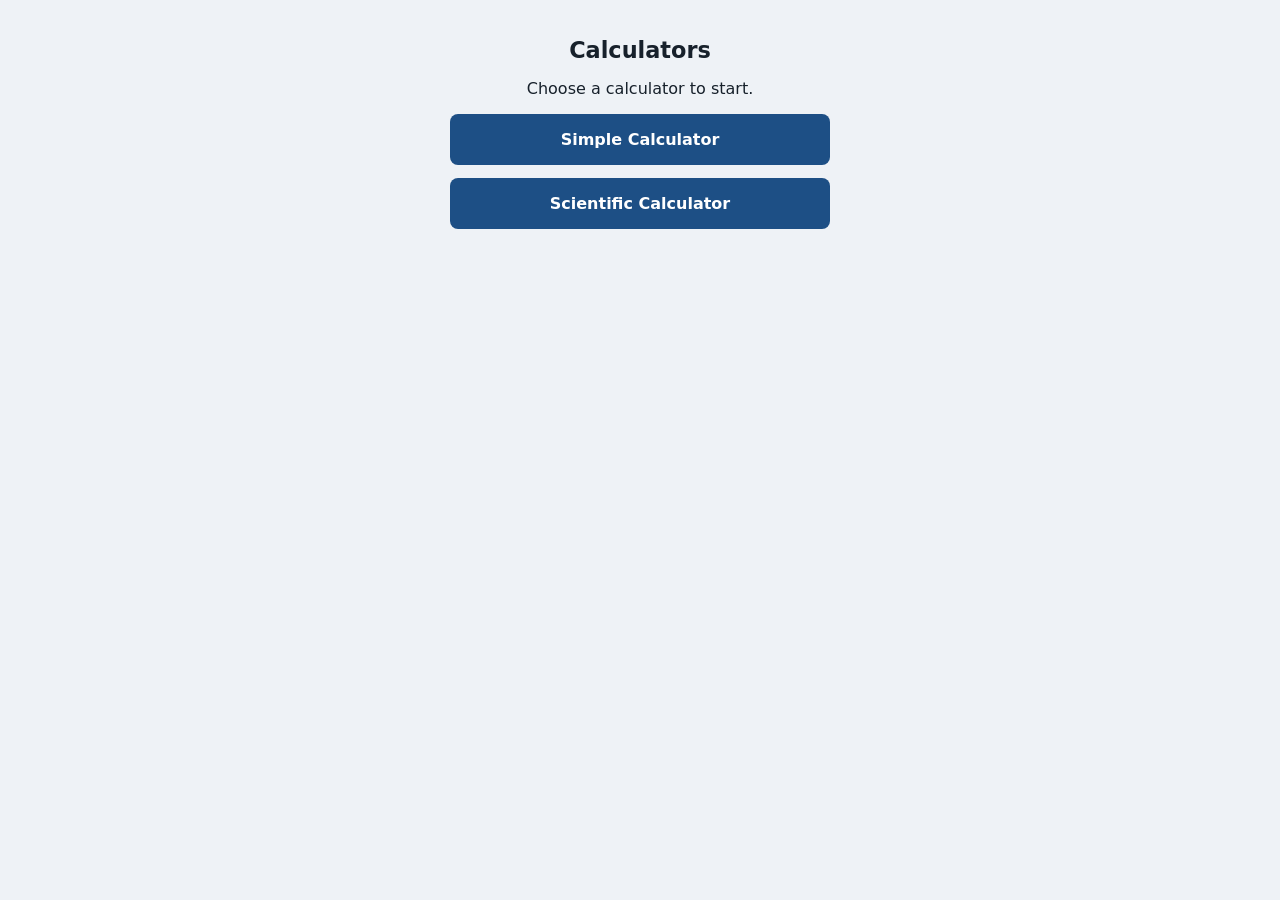
<file: index.html>
<!DOCTYPE html>
<html lang="en">
<head>
  <meta charset="UTF-8">
  <meta name="viewport" content="width=device-width, initial-scale=1">
  <title>Calculators</title>
  <link rel="stylesheet" href="style.css">
</head>
<body>
  <main class="home">
    <h1>Calculators</h1>
    <p>Choose a calculator to start.</p>
    <a class="choice" href="simple.html">Simple Calculator</a>
    <a class="choice" href="scientific.html">Scientific Calculator</a>
  </main>
</body>
</html>
</file>
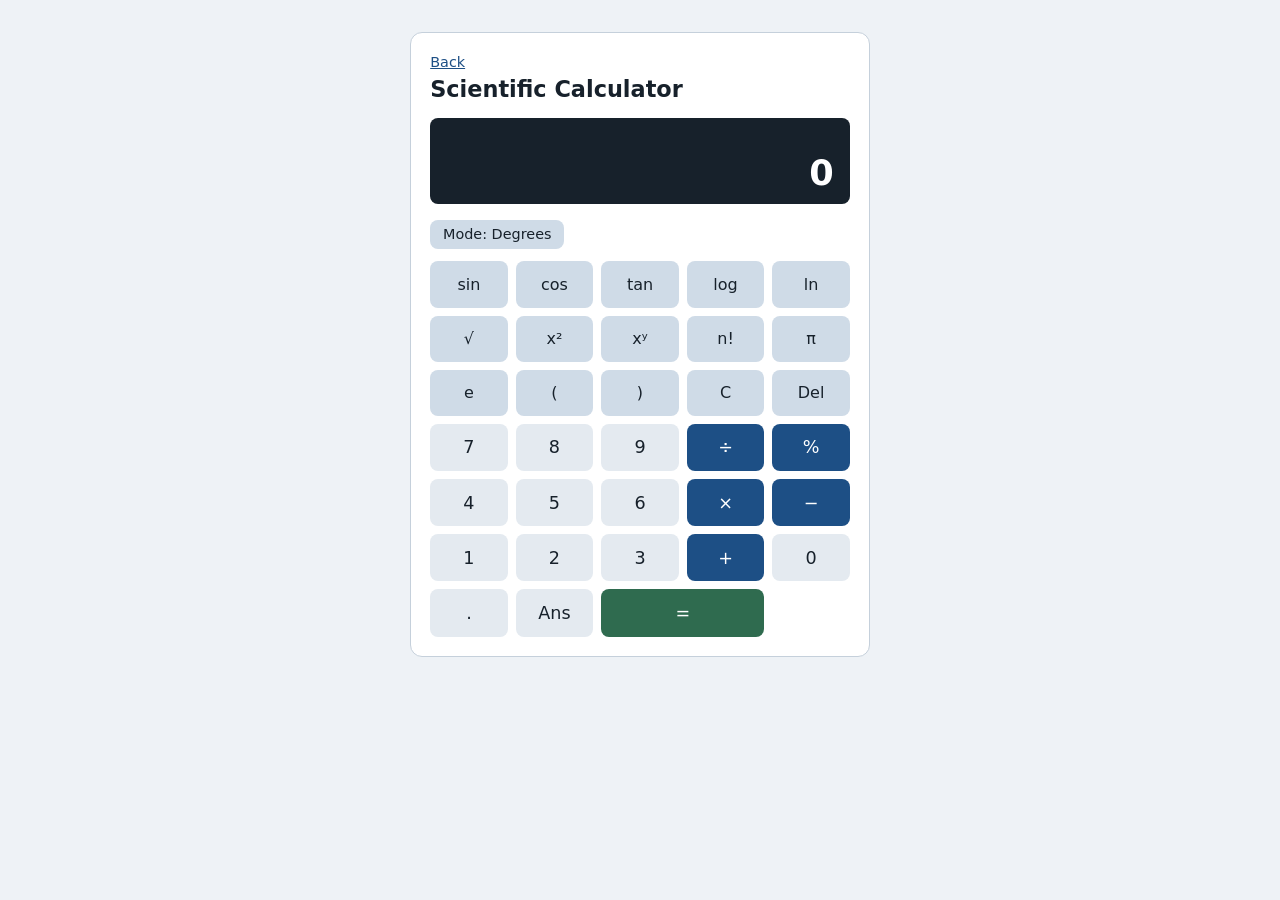
<file: scientific.html>
<!DOCTYPE html>
<html lang="en">
<head>
  <meta charset="UTF-8">
  <meta name="viewport" content="width=device-width, initial-scale=1">
  <title>Scientific Calculator</title>
  <link rel="stylesheet" href="style.css">
</head>
<body>
  <main class="calc wide">
    <a class="back" href="index.html">Back</a>
    <h1>Scientific Calculator</h1>
    <div class="display">
      <div id="expr"></div>
      <div id="result">0</div>
    </div>
    <div class="mode">
      <button id="modeBtn" type="button">Mode: Degrees</button>
    </div>
    <div class="keys sci" id="keys">
      <button class="fn" data-v="sin(">sin</button>
      <button class="fn" data-v="cos(">cos</button>
      <button class="fn" data-v="tan(">tan</button>
      <button class="fn" data-v="log(">log</button>
      <button class="fn" data-v="ln(">ln</button>
      <button class="fn" data-v="√(">√</button>
      <button class="fn" data-v="^2">x²</button>
      <button class="fn" data-v="^">xʸ</button>
      <button class="fn" data-v="!">n!</button>
      <button class="fn" data-v="π">π</button>
      <button class="fn" data-v="e">e</button>
      <button class="fn" data-v="(">(</button>
      <button class="fn" data-v=")">)</button>
      <button class="fn" data-a="clear">C</button>
      <button class="fn" data-a="back">Del</button>
      <button data-v="7">7</button>
      <button data-v="8">8</button>
      <button data-v="9">9</button>
      <button class="op" data-v="÷">÷</button>
      <button class="op" data-v="%">%</button>
      <button data-v="4">4</button>
      <button data-v="5">5</button>
      <button data-v="6">6</button>
      <button class="op" data-v="×">×</button>
      <button class="op" data-v="−">−</button>
      <button data-v="1">1</button>
      <button data-v="2">2</button>
      <button data-v="3">3</button>
      <button class="op" data-v="+">+</button>
      <button data-v="0">0</button>
      <button data-v=".">.</button>
      <button data-a="ans">Ans</button>
      <button class="eq wide2" data-a="equals">=</button>
    </div>
  </main>
  <script src="scientific.js"></script>
</body>
</html>
</file>
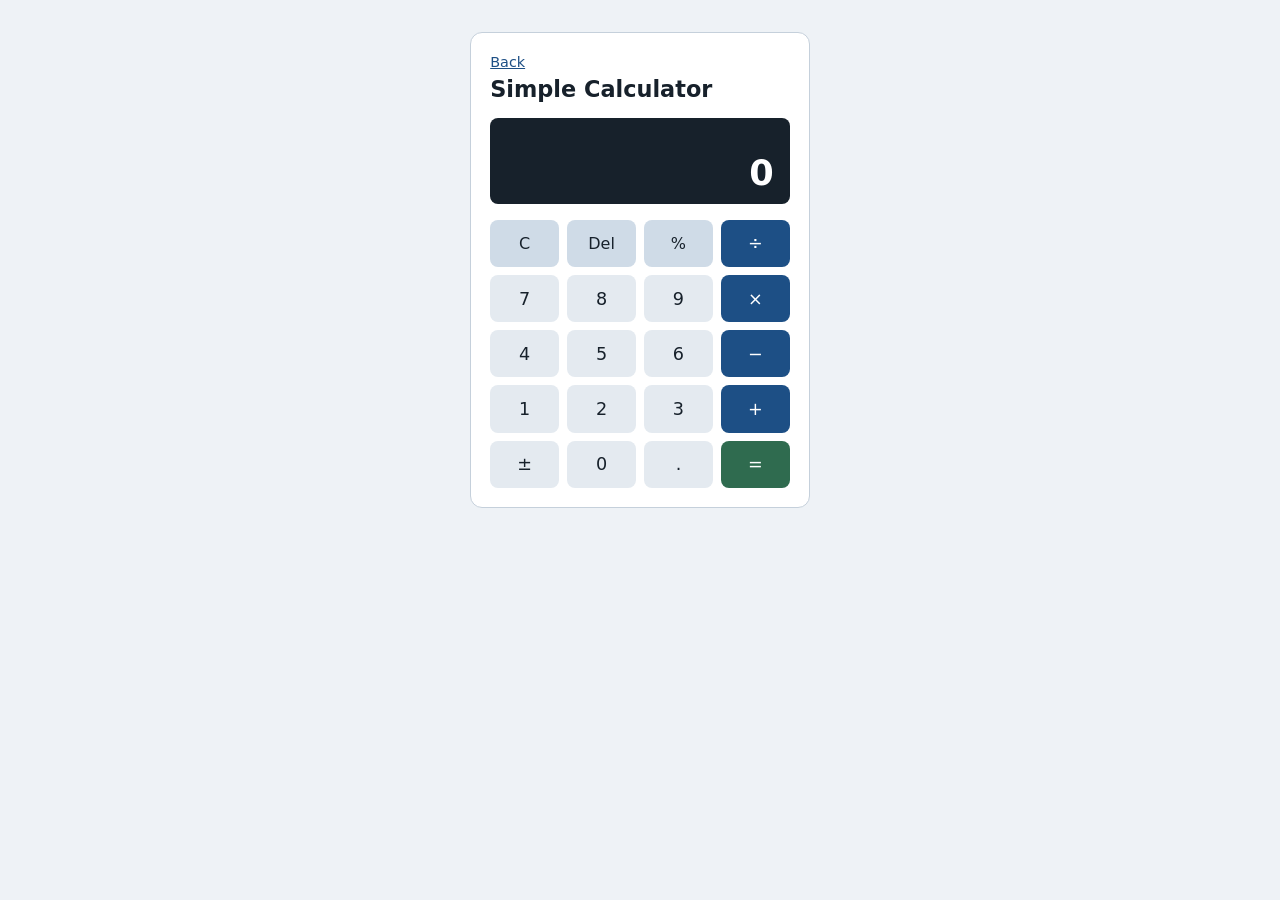
<file: simple.html>
<!DOCTYPE html>
<html lang="en">
<head>
  <meta charset="UTF-8">
  <meta name="viewport" content="width=device-width, initial-scale=1">
  <title>Simple Calculator</title>
  <link rel="stylesheet" href="style.css">
</head>
<body>
  <main class="calc">
    <a class="back" href="index.html">Back</a>
    <h1>Simple Calculator</h1>
    <div class="display">
      <div id="history"></div>
      <div id="screen">0</div>
    </div>
    <div class="keys" id="keys">
      <button class="fn" data-a="clear">C</button>
      <button class="fn" data-a="back">Del</button>
      <button class="fn" data-a="percent">%</button>
      <button class="op" data-a="op" data-v="/">÷</button>
      <button data-a="num" data-v="7">7</button>
      <button data-a="num" data-v="8">8</button>
      <button data-a="num" data-v="9">9</button>
      <button class="op" data-a="op" data-v="*">×</button>
      <button data-a="num" data-v="4">4</button>
      <button data-a="num" data-v="5">5</button>
      <button data-a="num" data-v="6">6</button>
      <button class="op" data-a="op" data-v="-">−</button>
      <button data-a="num" data-v="1">1</button>
      <button data-a="num" data-v="2">2</button>
      <button data-a="num" data-v="3">3</button>
      <button class="op" data-a="op" data-v="+">+</button>
      <button data-a="sign">±</button>
      <button data-a="num" data-v="0">0</button>
      <button data-a="num" data-v=".">.</button>
      <button class="eq" data-a="equals">=</button>
    </div>
  </main>
  <script src="simple.js"></script>
</body>
</html>
</file>
<file: style.css>
:root{--bg:#eef2f6;--panel:#ffffff;--ink:#17212b;--key:#e4eaf0;--fn:#cfdbe7;--op:#1d4f85;--eq:#2f6b4f;--line:#c5d0db}
*{box-sizing:border-box}
body{margin:0;min-height:100vh;display:flex;justify-content:center;align-items:flex-start;padding:2rem 1rem;
  font-family:system-ui,"Segoe UI",Arial,sans-serif;background:var(--bg);color:var(--ink)}
h1{font-size:1.4rem;margin:.3rem 0 1rem}
:focus-visible{outline:3px solid #c98a1b;outline-offset:2px}

.home{text-align:center;max-width:380px;width:100%}
.choice{display:block;margin:.8rem 0;padding:1rem;border-radius:8px;background:var(--op);color:#fff;text-decoration:none;font-weight:600}
.choice:hover{background:#163f6a}

.calc{width:100%;max-width:340px;background:var(--panel);border:1px solid var(--line);border-radius:12px;padding:1.2rem}
.calc.wide{max-width:460px}
.back{font-size:.9rem;color:var(--op)}

.display{background:#17212b;color:#fff;border-radius:8px;padding:.7rem 1rem;text-align:right;margin-bottom:1rem;min-height:5rem;overflow:hidden}
#history,#expr{color:#9db0c3;font-size:.95rem;min-height:1.4rem;word-break:break-all}
#screen,#result{font-size:2.2rem;font-weight:600;word-break:break-all}

.keys{display:grid;grid-template-columns:repeat(4,1fr);gap:.5rem}
.keys.sci{grid-template-columns:repeat(5,1fr)}
button{font:inherit;font-size:1.1rem;padding:.85rem 0;border:0;border-radius:8px;background:var(--key);color:var(--ink);cursor:pointer}
button:hover{filter:brightness(.94)}
button:active{transform:scale(.97)}
.fn{background:var(--fn);font-size:1rem}
.op{background:var(--op);color:#fff}
.eq{background:var(--eq);color:#fff}
.wide2{grid-column:span 2}
.mode{margin-bottom:.8rem}
.mode button{font-size:.9rem;padding:.4rem .8rem;background:var(--fn)}
@media (max-width:420px){.keys.sci button{font-size:.95rem;padding:.75rem 0}}
@media (prefers-reduced-motion:reduce){button:active{transform:none}}
</file>
